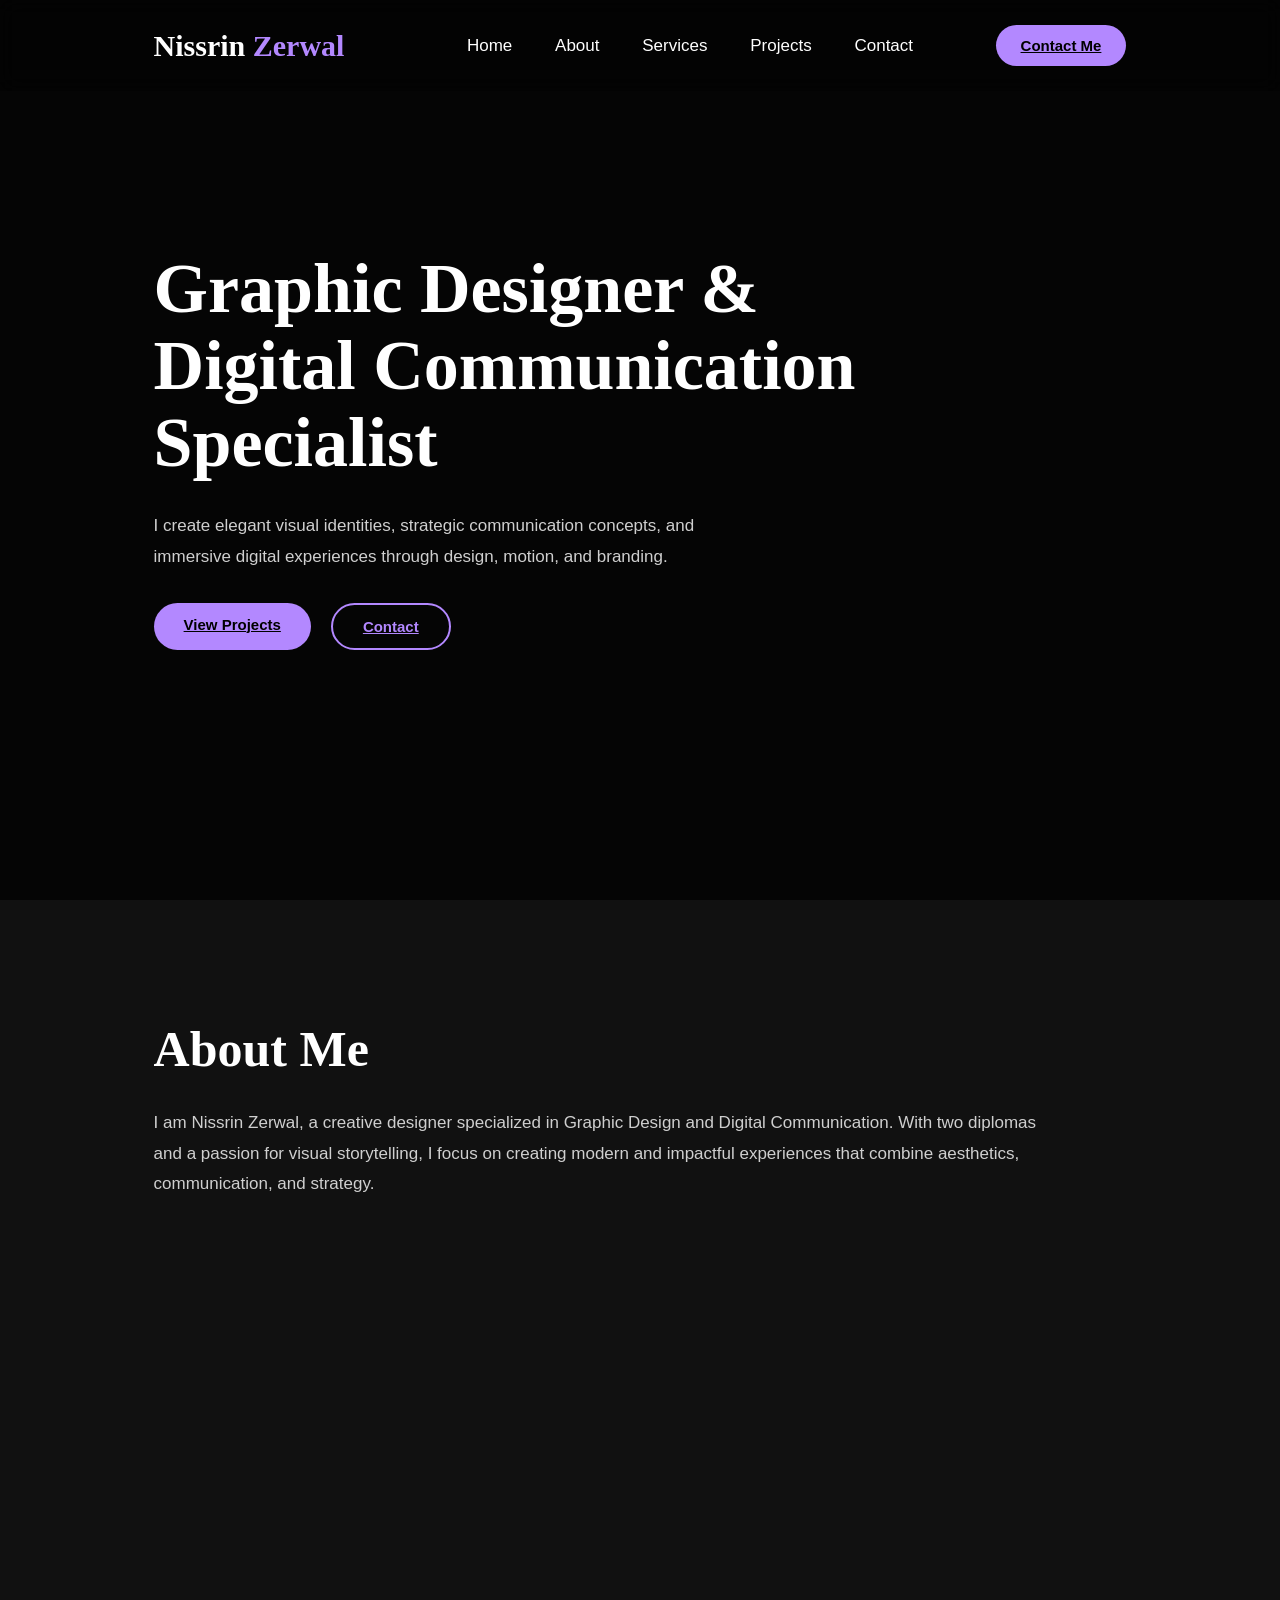
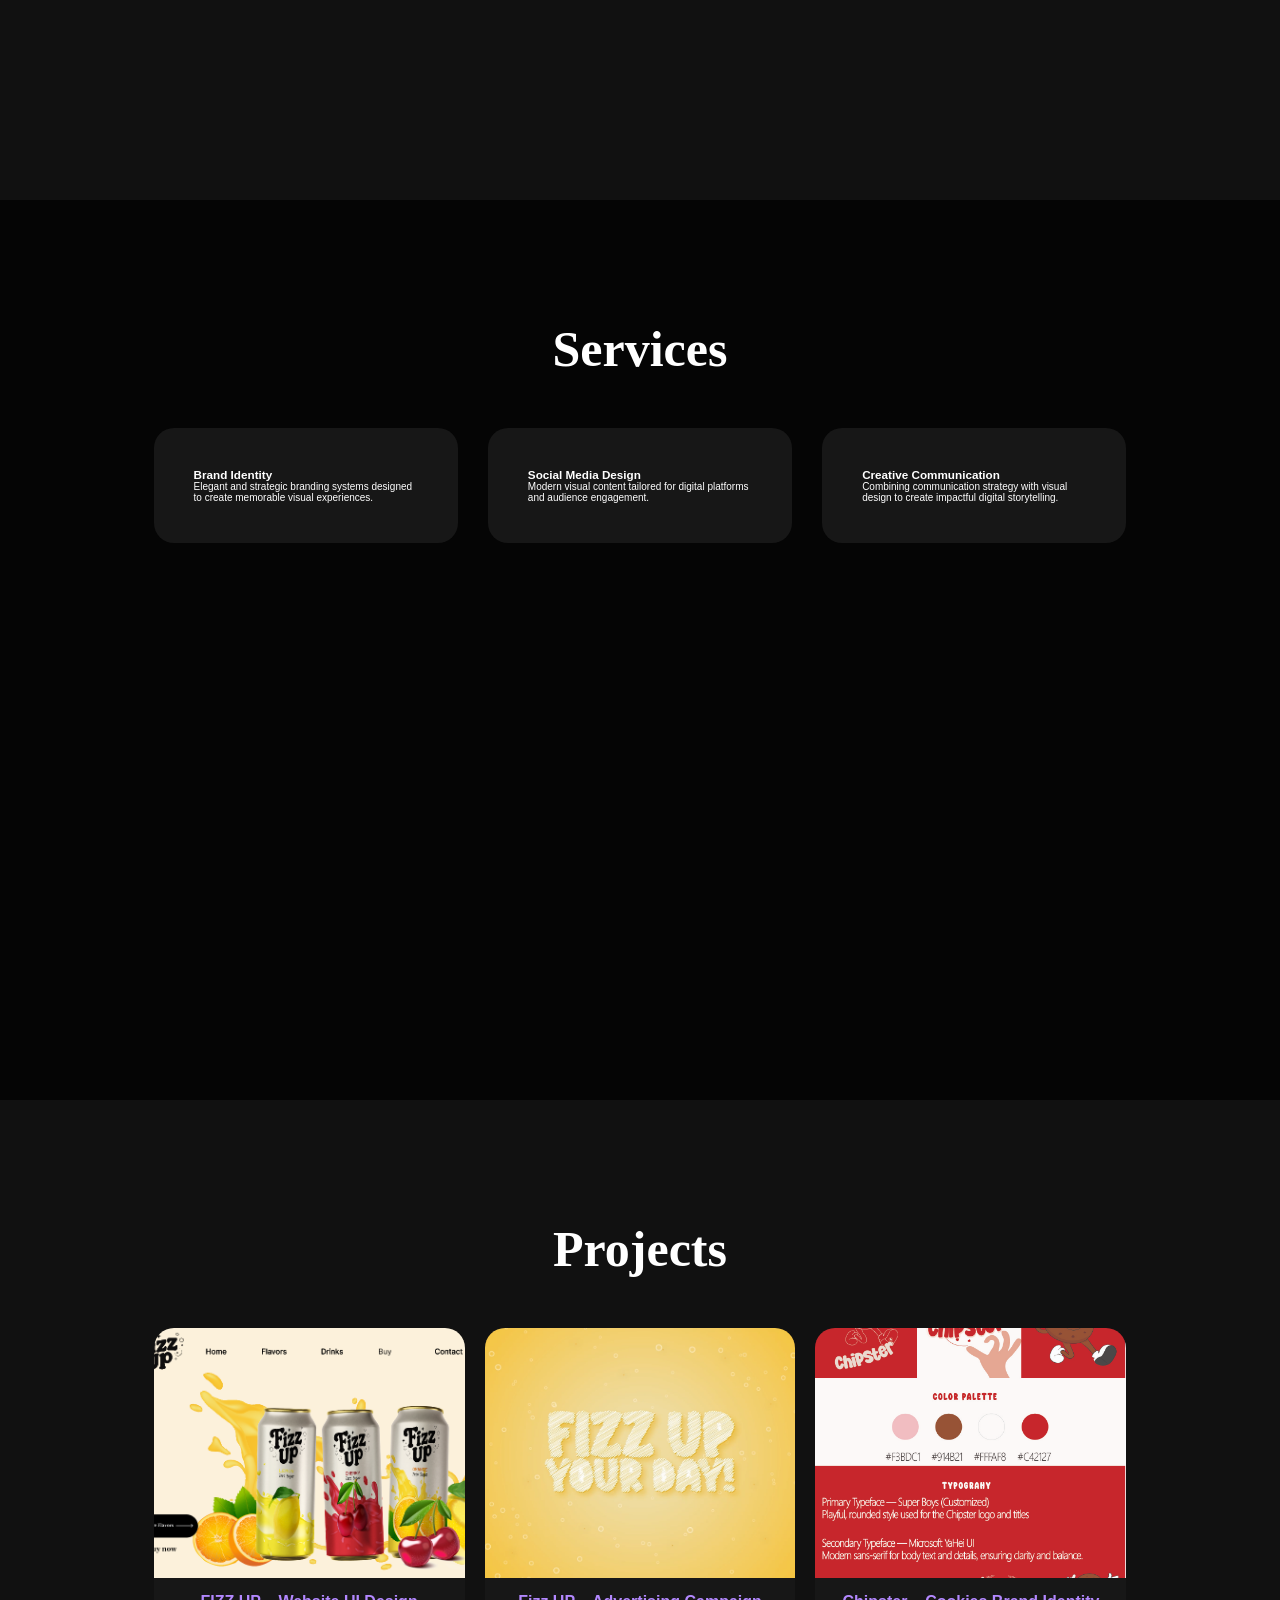
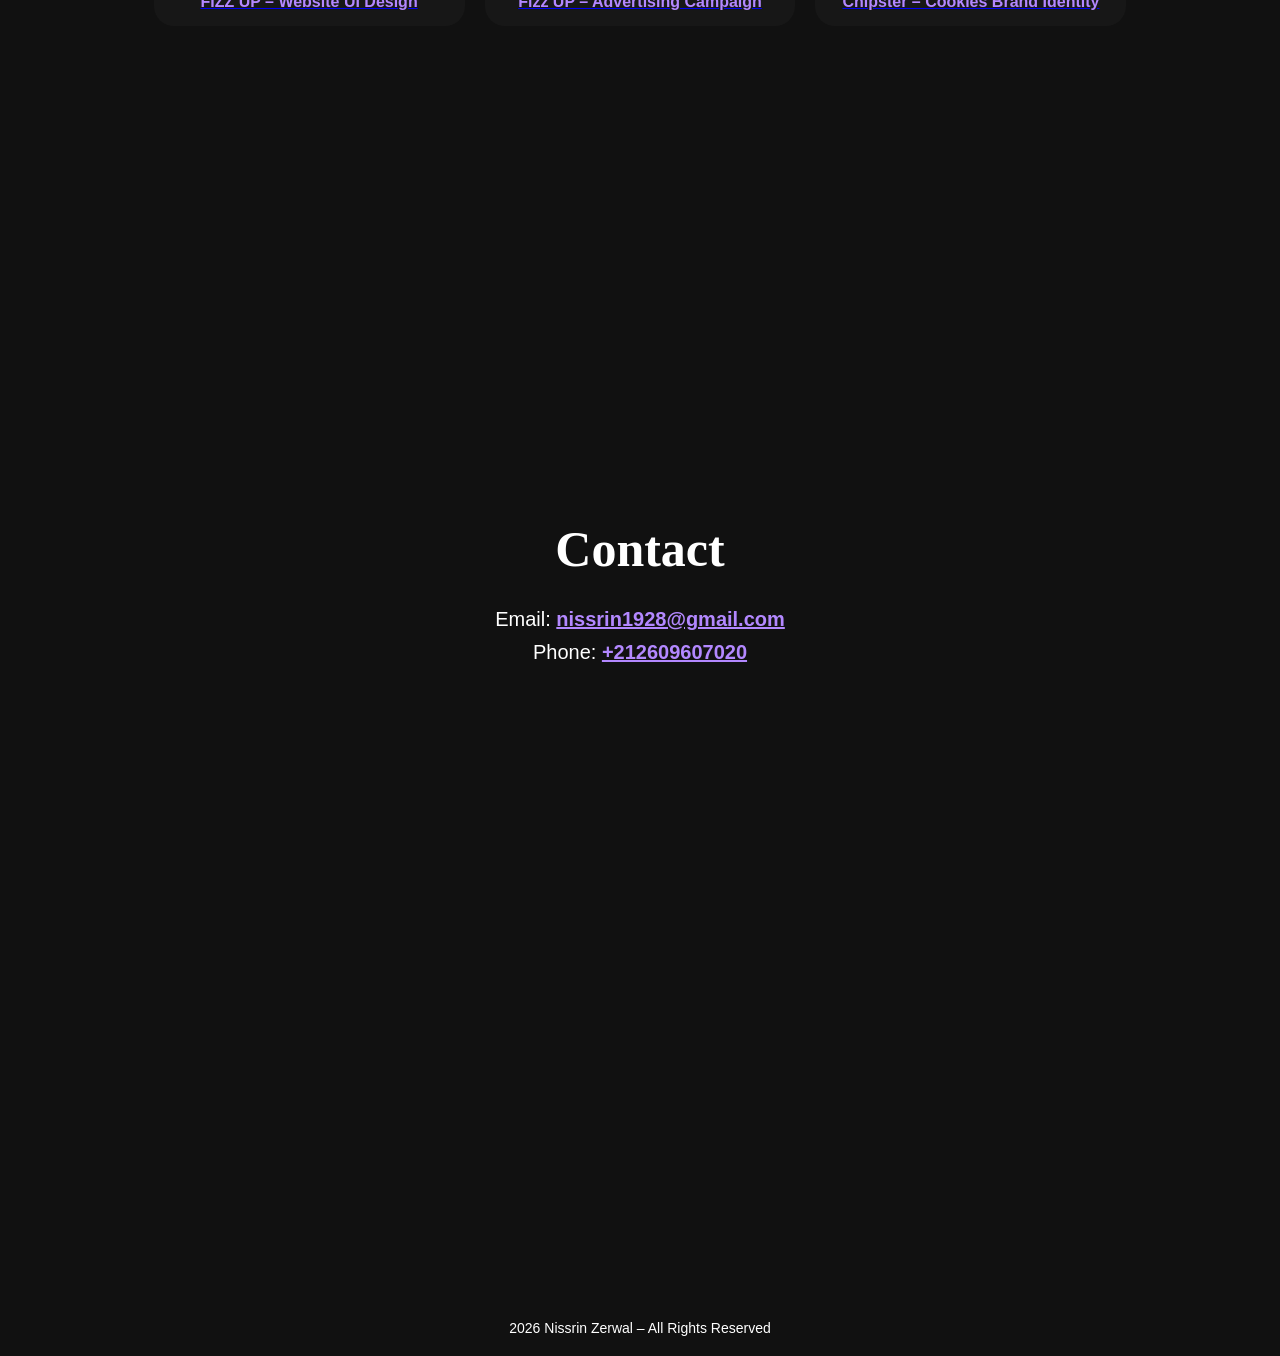
<file: index.html>
<!DOCTYPE html>
<html lang="en">
<head>
  <meta charset="UTF-8">
  <meta name="viewport" content="width=device-width, initial-scale=1.0">
  <title>Nissrin Zerwal | Portfolio</title>
  <link rel="stylesheet" href="style.css">
</head>
<body>

  <!-- HEADER -->
  <header class="header">
    <a href="index.html" class="logo">Nissrin <span>Zerwal</span></a>
    <nav class="navbar">
      <a href="#home">Home</a>
      <a href="#about">About</a>
      <a href="#services">Services</a>
      <a href="#projects">Projects</a>
      <a href="#contact">Contact</a>
    </nav>
    <a href="#contact" class="contact-btn">Contact Me</a>
  </header>

  <!-- HOME -->
  <section class="home" id="home">
    <div class="home-content">
      <h1>Graphic Designer & <br> Digital Communication Specialist</h1>
      <p>I create elegant visual identities, strategic communication concepts,
         and immersive digital experiences through design, motion, and branding.</p>
      <div class="buttons">
        <a href="#projects" class="btn">View Projects</a>
        <a href="#contact" class="btn secondary-btn">Contact</a>
      </div>
    </div>
  </section>

  <!-- ABOUT -->
  <section class="about" id="about">
    <div class="about-container">
      <h2>About Me</h2>
      <p>I am Nissrin Zerwal, a creative designer specialized in Graphic Design
         and Digital Communication. With two diplomas and a passion for visual
         storytelling, I focus on creating modern and impactful experiences
         that combine aesthetics, communication, and strategy.</p>
    </div>
  </section>

  <!-- SERVICES -->
  <section class="services" id="services">
    <h2 class="section-title">Services</h2>
    <div class="services-container">
      <div class="service-box">
        <h3>Brand Identity</h3>
        <p>Elegant and strategic branding systems designed to create memorable visual experiences.</p>
      </div>
      <div class="service-box">
        <h3>Social Media Design</h3>
        <p>Modern visual content tailored for digital platforms and audience engagement.</p>
      </div>
      <div class="service-box">
        <h3>Creative Communication</h3>
        <p>Combining communication strategy with visual design to create impactful digital storytelling.</p>
      </div>
    </div>
  </section>

  <!-- PROJECTS -->
  <section class="projects" id="projects">
    <h2 class="section-title">Projects</h2>
    <div class="projects-container">

      <!-- UI Project -->
      <div class="project-card">
        <a href="https://www.figma.com/proto/zFaTwpUO5TajHOQWNRoS2c/fizz-up?node-id=117-24&t=MDpqKXrO0Fd2NRo1-1" target="_blank">
          <img src="ui.png" alt="UI Screenshot" class="hover-expand">
          <h3>FIZZ UP – Website UI Design</h3>
        </a>
      </div>

      <!-- Fizz Project -->
<div class="project-card">
  <a href="fizz.html">
    <img src="fizz pic.png.png" alt="Fizz Campaign Thumbnail" class="hover-expand">
    <h3>Fizz UP – Advertising Campaign</h3>
  </a>
</div>

      <!-- Chipster Project -->
      <div class="project-card">
        <a href="chipster.html">
          <img src="cookies.jpg" alt="Chipster Identity" class="hover-expand">
          <h3>Chipster – Cookies Brand Identity</h3>
        </a>
      </div>

    </div>
  </section>

  <!-- CONTACT -->
  <section id="contact" class="contact">
    <h2 class="section-title">Contact</h2>
    <div class="contact-info">
      <p>Email: <a href="mailto:nissrin1928@gmail.com">nissrin1928@gmail.com</a></p>
      <p>Phone: <a href="tel:+212609607020">+212609607020</a></p>
    </div>
  </section>

  <!-- FOOTER -->
  <footer>
    <p>2026 Nissrin Zerwal – All Rights Reserved</p>
  </footer>

</body>
</html>
</file>
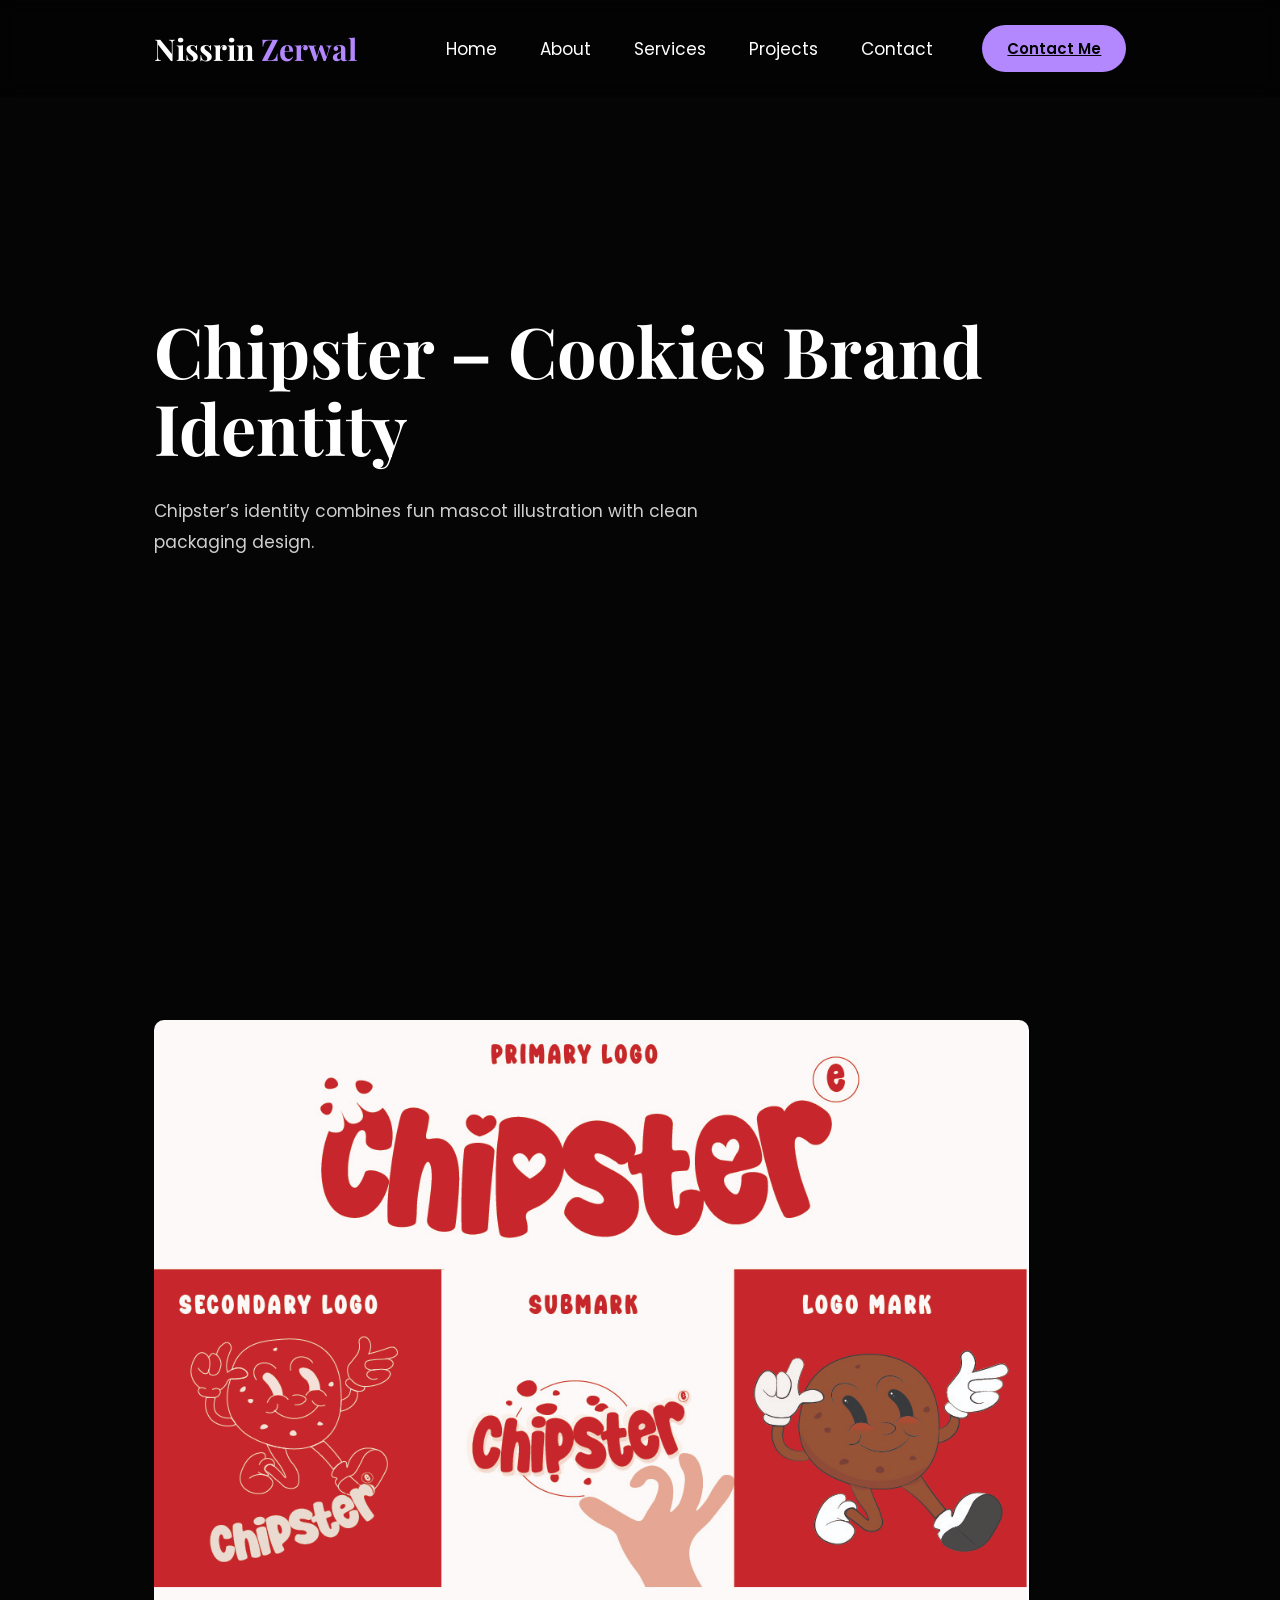
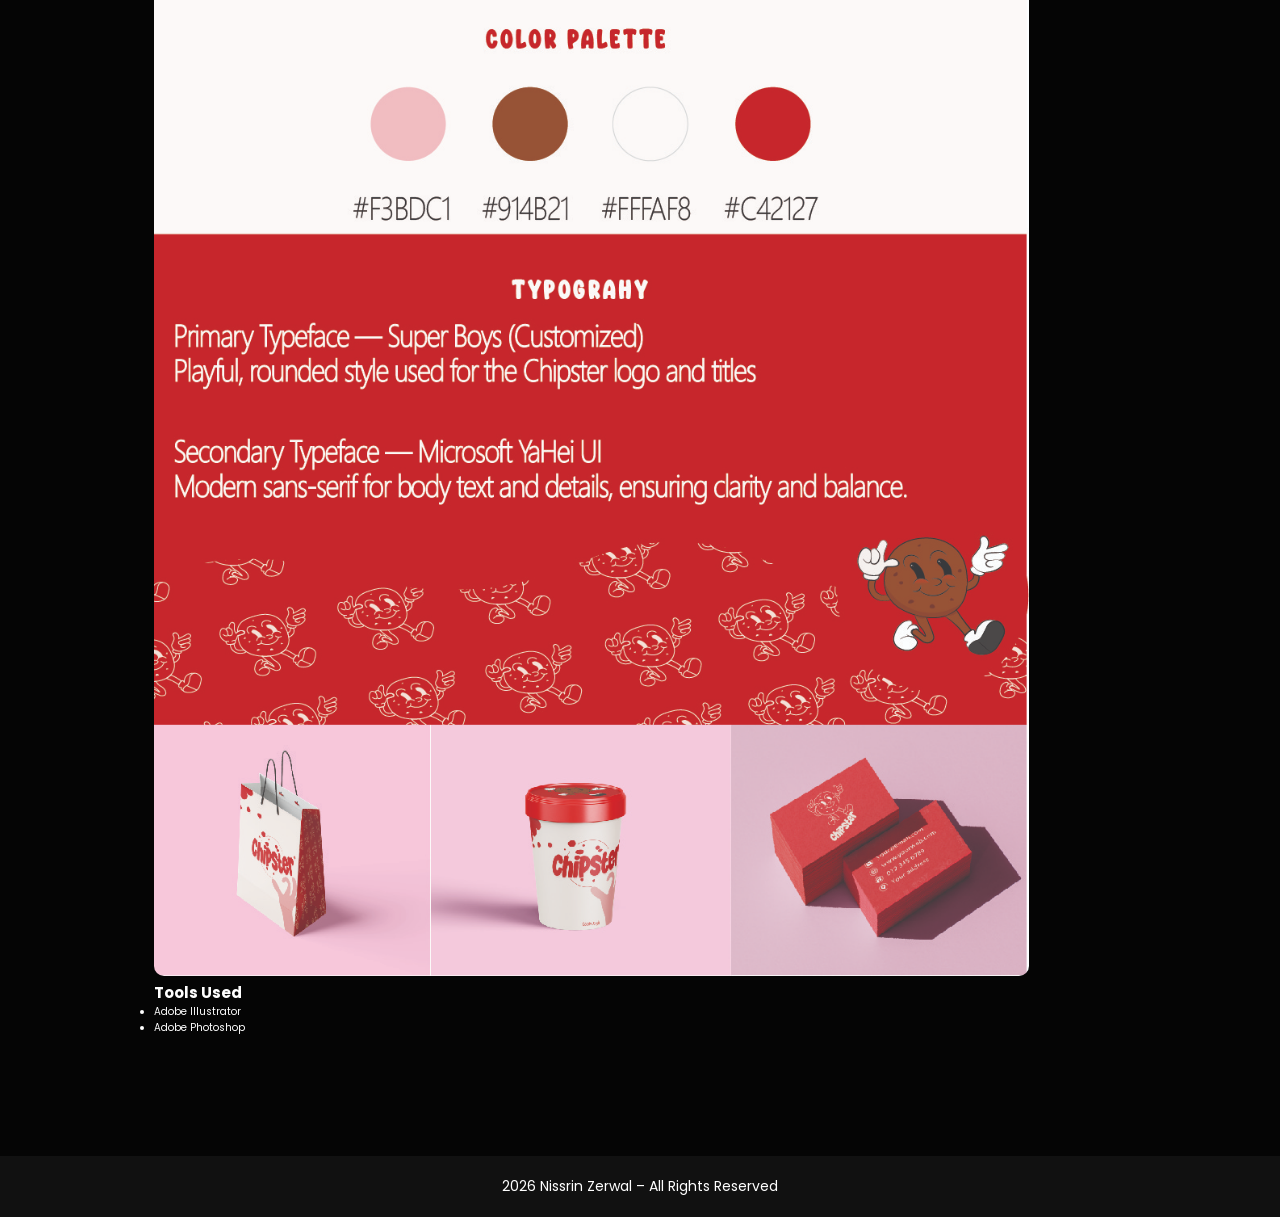
<file: chipster.html>
<!DOCTYPE html>
<html lang="en">
<head>
  <meta charset="UTF-8">
  <title>Chipster – Cookies Brand Identity</title>
  <meta name="description" content="A playful yet professional brand identity for Chipster cookies, including mascot illustration and packaging design.">
  <meta name="viewport" content="width=device-width, initial-scale=1.0">
  <link href="https://fonts.googleapis.com/css2?family=Poppins:wght@400;600&family=Playfair+Display:wght@700&display=swap" rel="stylesheet">
  <link rel="stylesheet" href="style.css">
</head>
<body>

  <!-- HEADER -->
  <header class="header">
    <a href="index.html" class="logo">Nissrin <span>Zerwal</span></a>
    <nav class="navbar">
      <a href="index.html#home">Home</a>
      <a href="index.html#about">About</a>
      <a href="index.html#services">Services</a>
      <a href="index.html#projects">Projects</a>
      <a href="index.html#contact">Contact</a>
    </nav>
    <a href="index.html#contact" class="contact-btn">Contact Me</a>
  </header>

  <!-- HOME -->
  <section class="home" id="home">
    <div class="home-content">
      <h1>Chipster – Cookies Brand Identity</h1>
      <p>Chipster’s identity combines fun mascot illustration with clean packaging design.</p>
    </div>
  </section>

  <!-- PROJECT DETAIL -->
  <section class="project-detail">
    <img src="cookies.jpg" alt="Chipster Identity" style="width:90%; max-width:1000px; border-radius:10px;">
    <div class="tools-used">
      <h2>Tools Used</h2>
      <ul><li>Adobe Illustrator</li><li>Adobe Photoshop</li></ul>
    </div>
  </section>

   <footer><p> 2026 Nissrin Zerwal – All Rights Reserved</p></footer>
</body>
</html>
</file>
<file: style.css>
/* Reset */
* {
  margin: 0;
  padding: 0;
  box-sizing: border-box;
  scroll-behavior: smooth;
}

:root {
  --bg-color: #050505;
  --second-bg-color: #111111;
  --text-color: #ffffff;
  --main-color: #b388ff;
}

body {
  background: var(--bg-color);
  color: var(--text-color);
  font-family: 'Poppins', sans-serif;
}

html {
  font-size: 62.5%;
}

/* HEADER */
.header {
  position: fixed;
  width: 100%;
  top: 0;
  left: 0;
  padding: 2.5rem 12%;
  display: flex;
  justify-content: space-between;
  align-items: center;
  backdrop-filter: blur(10px);
  background: rgba(0,0,0,0.4);
  z-index: 1000;
  animation: fadeDown 1s ease forwards;
}

.logo {
  font-size: 3rem;
  font-weight: 700;
  color: white;
  font-family: "Playfair Display", serif;
  transition: transform 0.3s ease, color 0.3s ease;
  text-decoration: none; /* removes underline */
}

.logo:hover {
  transform: scale(1.08);
  color: var(--main-color);
}

.logo span {
  color: var(--main-color);
}

.navbar a {
  color: white;
  margin-left: 4rem;
  font-size: 1.7rem;
  transition: 0.3s ease;
  text-decoration: none; /* removes underline */
}

.navbar a:hover {
  color: var(--main-color);
}

.contact-btn {
  padding: 1.2rem 2.5rem;
  border-radius: 50px;
  background: var(--main-color);
  color: black;
  font-size: 1.5rem;
  font-weight: 600;
  transition: 0.3s ease;
}

.contact-btn:hover {
  transform: scale(1.05);
  box-shadow: 0 0 25px var(--main-color);
}

/* SECTIONS */
section {
  min-height: 100vh;
  padding: 12rem 12%;
  animation: fadeUp 1s ease forwards;
}

/* HOME */
.home {
  display: flex;
  justify-content: space-between;
  align-items: center;
  gap: 8rem;
}

.home-content h1 {
  font-size: 7rem;
  line-height: 1.1;
  font-family: "Playfair Display", serif;
  animation: slideInLeft 1.2s ease forwards;
}

.home-content p {
  font-size: 1.7rem;
  margin: 3rem 0;
  line-height: 1.8;
  color: #cfcfcf;
  max-width: 600px;
  animation: fadeIn 1.5s ease forwards;
}

.buttons {
  display: flex;
  gap: 2rem;
  animation: fadeIn 2s ease forwards;
}

.btn {
  padding: 1.3rem 3rem;
  background: var(--main-color);
  color: black;
  border-radius: 50px;
  font-size: 1.5rem;
  font-weight: 600;
  transition: 0.3s ease;
}

.btn:hover {
  transform: scale(1.05);
}

.secondary-btn {
  background: transparent;
  border: 2px solid var(--main-color);
  color: var(--main-color);
}

/* ABOUT */
.about {
  background: var(--second-bg-color);
}

.about-container h2 {
  font-size: 5rem;
  margin-bottom: 3rem;
  font-family: "Playfair Display", serif;
  animation: slideInRight 1.2s ease forwards;
}

.about-container p {
  font-size: 1.7rem;
  line-height: 1.8;
  max-width: 900px;
  color: #cfcfcf;
  animation: fadeIn 1.5s ease forwards;
}

/* SERVICES */
.section-title {
  font-size: 5rem;
  margin-bottom: 5rem;
  text-align: center;
  font-family: "Playfair Display", serif;
  animation: fadeUp 1s ease forwards;
}

.services-container {
  display: flex;
  gap: 3rem;
  flex-wrap: wrap;
}

.service-box {
  background: #171717;
  padding: 4rem;
  border-radius: 20px;
  transition: 0.3s ease;
  flex: 1 1 250px;
  animation: fadeIn 1.5s ease forwards;
}

.service-box:hover {
  transform: translateY(-10px);
  border: 1px solid var(--main-color);
}

/* PROJECTS */
.projects {
  background: var(--second-bg-color);
}

.projects-container {
  display: grid;
  grid-template-columns: repeat(auto-fit, minmax(300px, 1fr));
  gap: 2rem;
}

.project-card {
  background: #171717;
  border-radius: 20px;
  overflow: hidden;
  transition: transform 0.3s ease, box-shadow 0.3s ease;
  text-align: center;
  animation: fadeIn 1.5s ease forwards;
}

.project-card:hover {
  transform: scale(1.05);
  box-shadow: 0 0 25px rgba(179,136,255,0.4);
}

.project-card img,
.project-card video {
  width: 100%;
  height: 250px;
  object-fit: cover;
  display: block;
  transition: transform 0.5s ease;
}

.project-card h3 {
  padding: 1.5rem;
  font-size: 1.6rem;
  color: var(--main-color);
  font-family: 'Montserrat', sans-serif;
  font-weight: 600;
  text-align: center;
}

.project-card:hover img,
.project-card:hover video {
  transform: scale(1.1);
}

/* CONTACT */
.contact {
  background: var(--second-bg-color);
  text-align: center;
}

.contact .section-title {
  font-size: 5rem;
  margin-bottom: 3rem;
  font-family: "Playfair Display", serif;
}

.contact-info {
  margin-top: 2rem;
}

.contact-info p {
  font-size: 2rem;
  margin: 1rem 0;
}

.contact-info a {
  color: var(--main-color);
  font-weight: 600;
  transition: 0.3s ease;
}

.contact-info a:hover {
  color: #fff;
}

/* Footer */
footer {
  background: #111;
  color: #fff;
  text-align: center;
  padding: 2rem;
  font-size: 1.4rem;
}

/* MOTION KEYFRAMES */
@keyframes fadeIn {
  from { opacity: 0; }
  to { opacity: 1; }
}

@keyframes fadeUp {
  from { opacity: 0; transform: translateY(30px); }
  to { opacity: 1; transform: translateY(0); }
}

@keyframes fadeDown {
  from { opacity: 0; transform: translateY(-30px); }
  to { opacity: 1; transform: translateY(0); }
}

@keyframes slideInLeft {
  from { opacity: 0; transform: translateX(-50px); }
  to { opacity: 1; transform: translateX(0); }
}

@keyframes slideInRight {
  from { opacity: 0; transform: translateX(50px); }
  to { opacity: 1; transform: translateX(0); }
}
</file>
